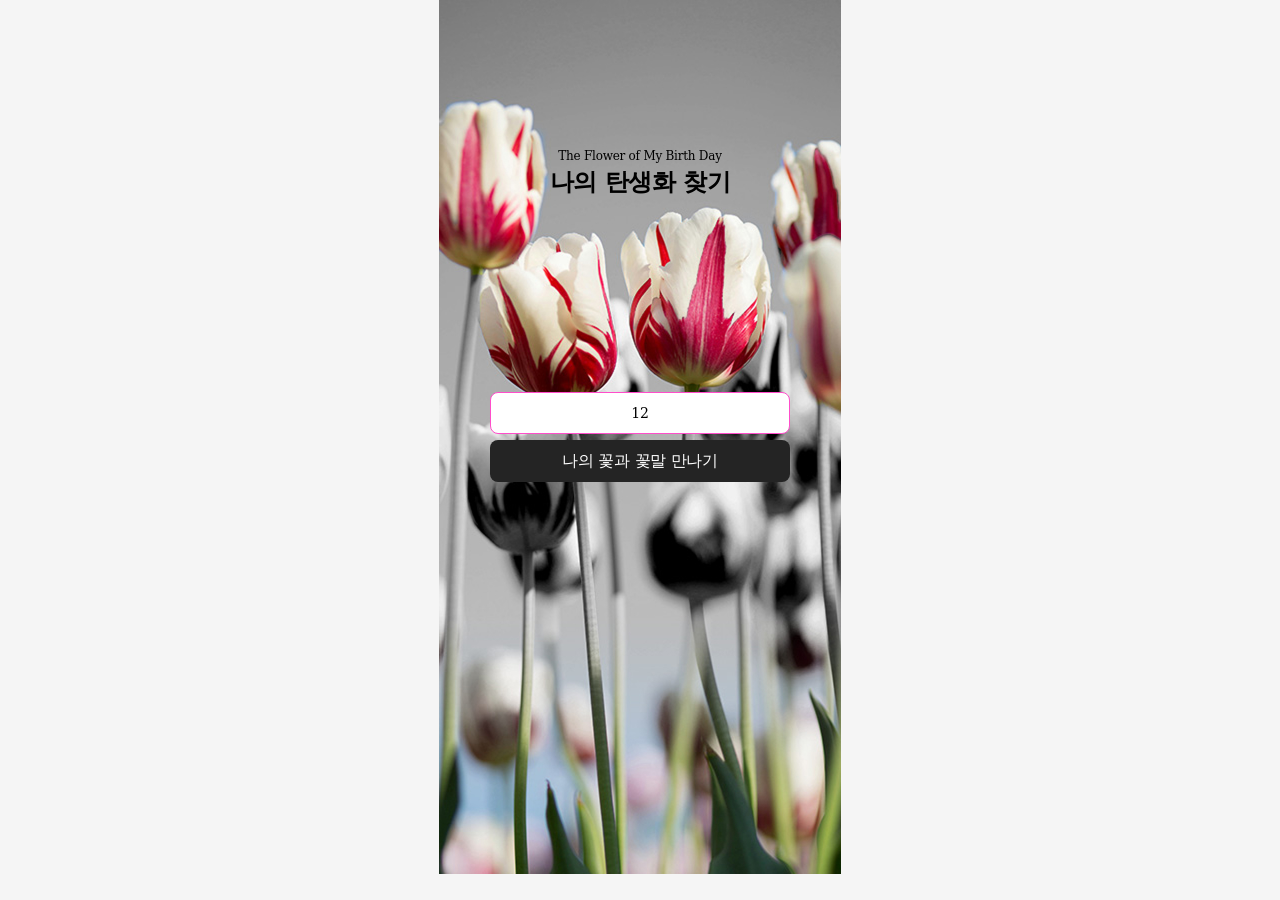
<file: index.html>
<!DOCTYPE html>
<html lang="ko">
<head>
    <meta charset="UTF-8">
    <meta name="viewport" content="width=device-width, initial-scale=1.0">
    <meta name="keywords" content="탄생화, 생일, 생일꽃, 꽃, 꽃말, 탄생화 찾기">
    <meta name="description" content="당신을 위한 탄생화를 찾아보세요. 생일에 맞는 꽃과 꽃말을 확인하세요.">
    <title>탄생화 - Find my birth flower</title>
    <!-- 웹글꼴 -->
    <!-- 파비콘 -->
    <link rel="shortcut icon" href="https://cdn-icons-png.flaticon.com/128/4008/4008146.png" type="image/x-icon">
    <!-- 디자인 -->
    <link rel="stylesheet" href="./styles/reset.css">
    <link rel="stylesheet" href="./styles/index.css">
    <!-- js -->
    <script src="./scripts/index.js" defer></script>
</head>
<body>
    <main>
        <!-- 타이틀 -->
        <div class="title">
            <p>The Flower of My Birth Day</p>
            <h1>나의 탄생화 찾기</h1>
        </div>
        <!-- 입력, 결과 버튼 폼 -->
        <form action="#" method="get" name="contents_frm">
            <fieldset class="contents_g">
                <legend>태어난 달 입력 칸</legend>
                <input type="number" name="user_birth_m" id="user_birth_m" autofocus autocomplete="on" required  maxlength="2" placeholder="태어난 달을 숫자로 입력해주세요" onclick="monthClick_show()"><!-- type의 고유 값이 먹히지 않을 때가 있어서 이는 js로 해야 함 -->
                <button type="button" id="result_btn" onclick="popupShow()">나의 꽃과 꽃말 만나기</button>
            </fieldset>
        </form>
        <!-- 결과 버튼 클릭 시 실행되는 팝업창 -->
        <div class="result_popup">
            <p class="month">Birthday Month <span class="month">12</span></p>
            <p class="flower_lang">꽃말 : <em class="msg">자기애, 자존심, 외로움</em></p>
            <h2>당신의 탄생화는<br>'<em class="flower_type">수선화</em>'입니다.</h2>
        </div>
        <!-- 결과 팝업 뒷배경 -->
        <div class="popup_bg" onclick="popupHide()"></div>
    </main>
</body>
</html>
</file>
<file: styles/index.css>
/* index.css */
body {
    background-color:#f5f5f5;
}
main {
    width:402px; min-height:874px;
    margin:0 auto;
    background-image:url(../images/bg.jpg);
    background-size:100%;
    background-repeat:no-repeat;
    position:relative;
}
/* ============================ 타이틀 */
main .title {
    padding-top:150px;
    display:flex;
    flex-flow:column nowrap;
    align-items:center;
    gap:8px;
}
main .title * {
    letter-spacing:-0.02em;
}
main .title p {
    font-size:0.75em;
}
main .title h1 {
    font-size:1.5em;
    font-weight:600;
}
/* ============================ 입력, 결과 폼 */
main form[name^=content] {
    padding-top:198px;
}
main form[name^=content] fieldset[class^=contents] {
    display:flex;
    flex-flow:column nowrap;
    justify-content:center;
    align-items:center;
    gap:6px;
}
main form[name^=content] fieldset[class^=contents] * {
    width:300px; height:42px;
    border-radius:8px;
    letter-spacing:-0.02em;
}
main form[name^=content] fieldset[class^=contents] input[name^=user] {
    text-align:center;
    /* margin-bottom:6px; */
    border:1px solid #000;
    font-size:0.875em;
}
main form[name^=content] fieldset[class^=contents] input[name^=user]::placeholder {
    color:#aaa;
}
main form[name^=content] fieldset[class^=contents] input[name^=user]:focus {
    border-color:#FF4DCA;
}
main form[name^=content] fieldset[class^=contents] button[id$=btn] {
    background-color:#242424;
    color:#fff;
    font-weight:500;
}
/* ============================ 결과 버튼 클릭 시 실행되는 팝업창 */
main .result_popup {
    background-color:rgba(255, 255, 255, 0.9);
    width:322px; min-height:223px;
    border-radius:10px;
    display:flex;
    flex-flow:column nowrap;
    justify-content:center;
    align-items:center;
    gap:24px;
    position:absolute;
    left:10%; top:40%;
    z-index:60;
}
main .result_popup * {
    letter-spacing:-0.02em;
    font-weight:700;
    font-size:0.875em;
}
main .result_popup .month {}
main .result_popup .flower_lang {}
main .result_popup h2 {
    font-weight:600;
    font-size:1em;
    line-height:1.5em;
    text-align:center;
}
main .result_popup h2 .flower_type {
    font-size:1em;
}
/* ============================ 결과 팝업 뒷배경 */
main .popup_bg {
    background-color:rgba(0, 0, 0, 0.25);
    width:100%; height:100%;
    position:absolute;
    left:0; top:0;
    z-index:50;
}
</file>
